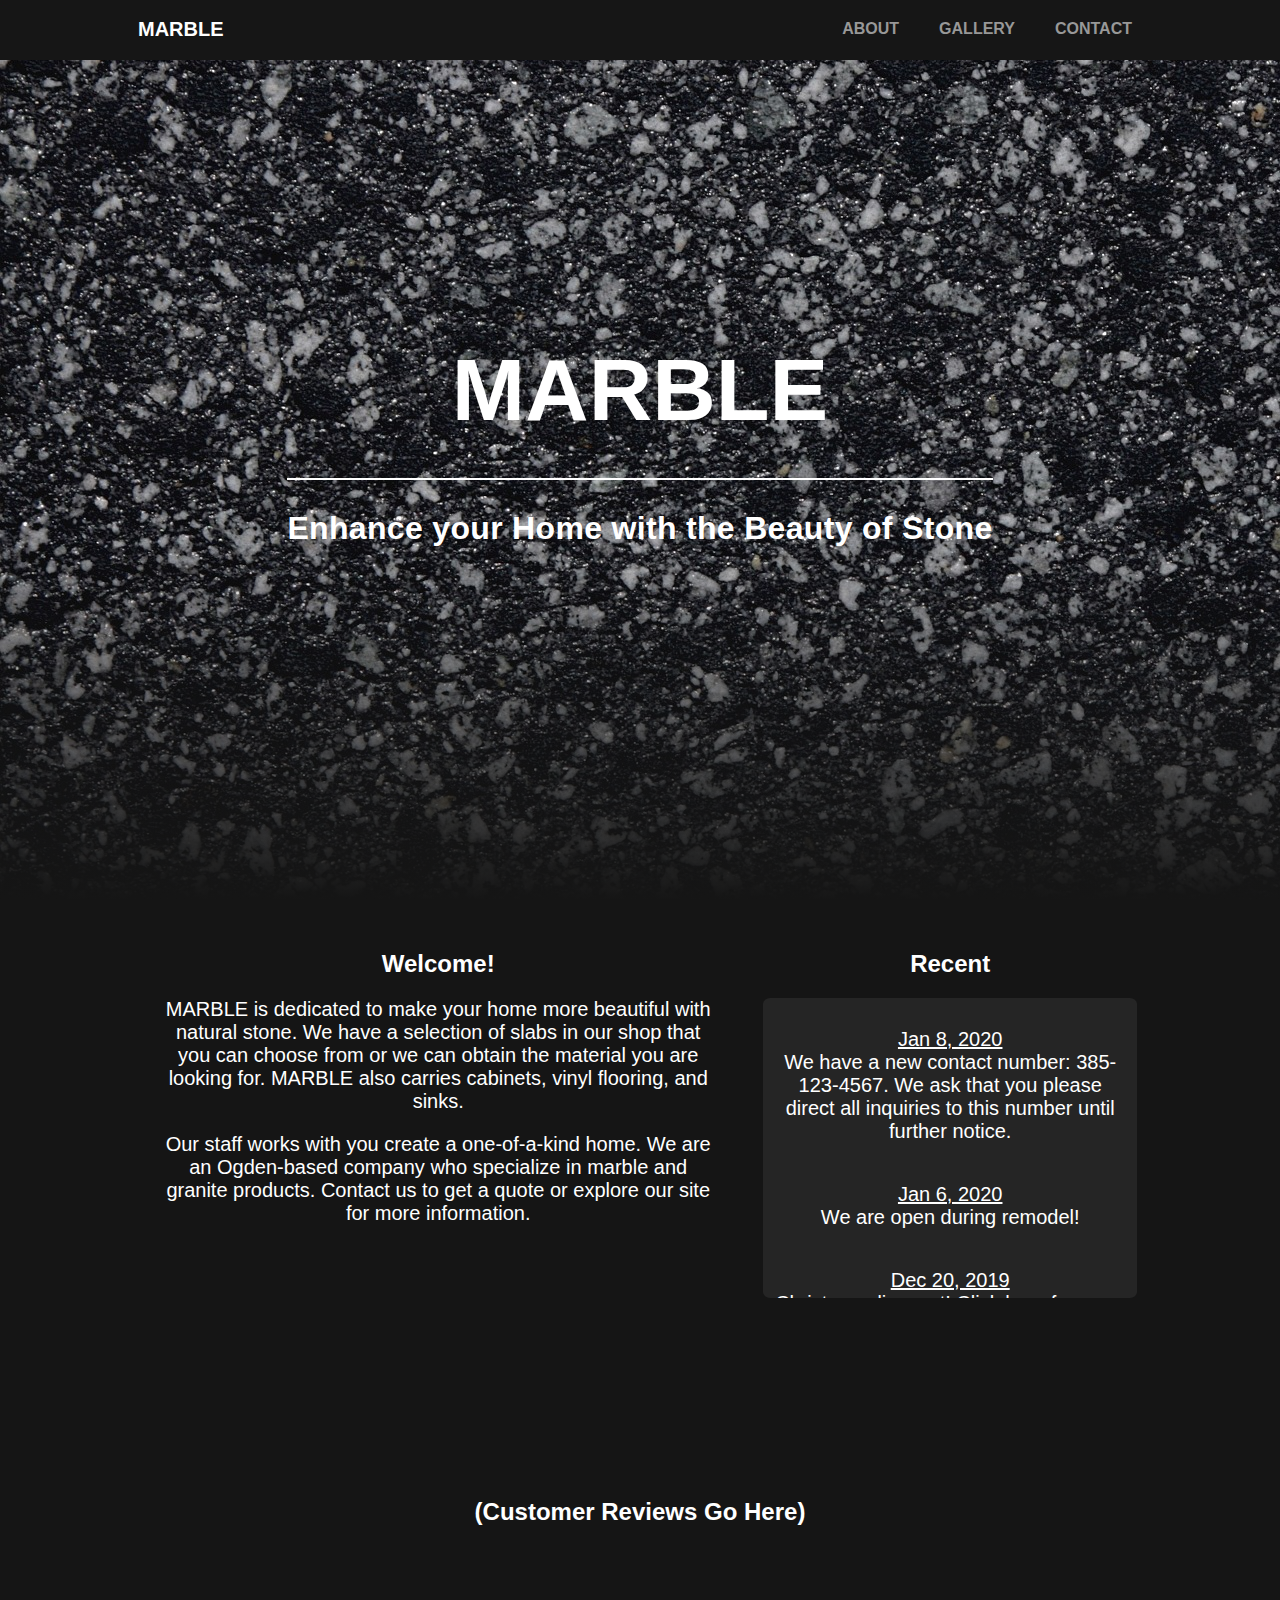
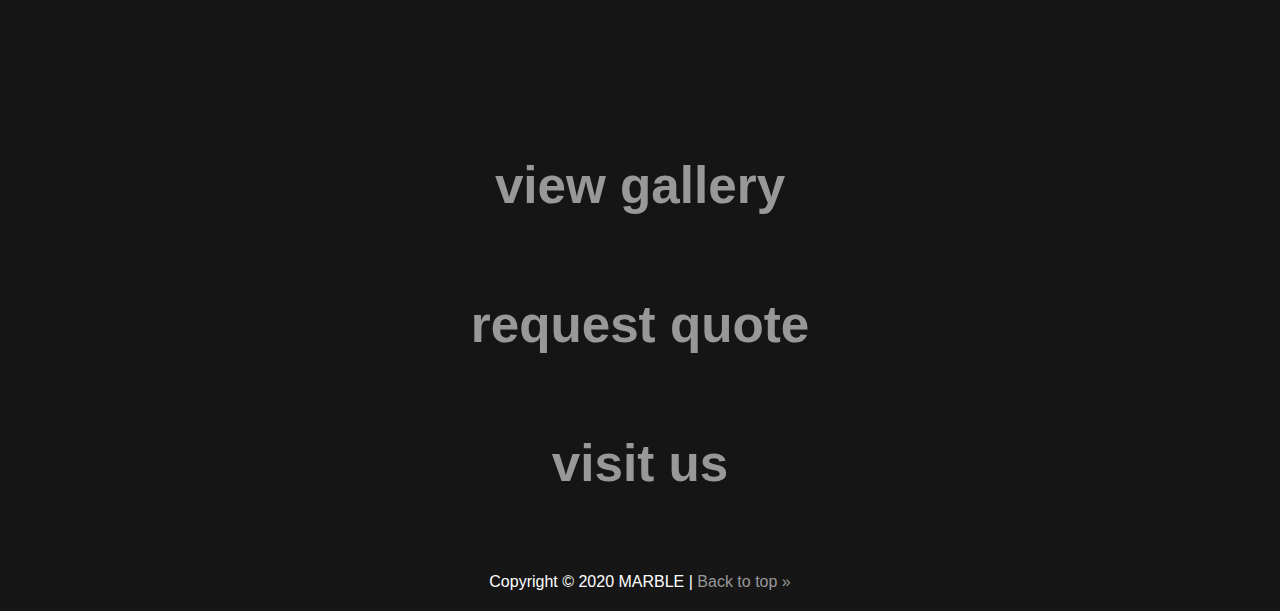
<file: index.html>
<!DOCTYPE html/>
<html lang="en-US">

<head>
	<title></title>
	<meta charset="UTF-8"/>
	<meta name="viewport" content="width=device-width">
	<link rel="stylesheet" type="text/css" href="style.css"/>
  </head>



<body>
	
	<header class="group">
		<section class="wrap">
			<a href="index.html" class="name">
				marble
			</a>
			<nav>
				<ul class="navlist">
					<li><a href="">about</a></li>
					<li><a href="">gallery</a></li>
					<li><a href="quote.html">contact</a></li>
				</ul>
			</nav>
		</section>
		</header>

	<section class="main-banner" id="#top">
		<h1>MARBLE</h1>
		<span class="main-title">Enhance your Home with the Beauty of Stone</span>
	</section>

	<section class="main-content wrap">
		<article class="intro">
		<h2>welcome!</h2>
				<p>
					MARBLE is dedicated to make your home more beautiful with natural stone. We have a selection of slabs in our shop that you can choose from or we can obtain the material you are looking for. MARBLE also carries cabinets, vinyl flooring, and sinks.
				</p>
				<p> Our staff  works with you create a one-of-a-kind home.
				We are an Ogden-based company who specialize in marble and granite products. Contact us to get a quote or explore our site for more information.
				</p>
		</article>
		
		
		<aside class="blog">
			<h2>recent</h2>
			<div class="blogbox">
				<p class="blogpost"> <u>Jan 8, 2020</u> <br/>
					We have a new contact number: 385-123-4567. We ask that you please direct all inquiries to this number until further notice.
				</p>
				<p class="blogpost"> <u>Jan 6, 2020</u> <br/>
					We are open during remodel!
				</p>
				<p class="blogpost"> <u>Dec 20, 2019</u> <br/>
					Christmas discount! Click here for more details. Lorem ipsum lakfj alfkjf lasfuei cnrkfoikf cnoaieon slasnvoken sldijwoqpds  scnvie sa lkfeon annfoei alkdjf.
				</p>
		</div>
		</aside>	
	</section>


	<section class="reviews">
		<h2>(customer reviews go here)</h2>
	</section>


	  <section class="directors">
		<p class="director"><a href="#top">view gallery</a></p>
		<p class="director"><a href="quote.html">request quote</a></p>
		<p class="director"><a href="#top">visit us</a></p>
	  </section>

	  
<!-- 	  
	  <section class="gallery">
		<h2>Gallery</h2>
		<table>
			<tr>
				<td></td>
				<td></td>
				<td></td>
			</tr>
			<tr>
				<td></td>
				<td></td>
				<td></td>
			</tr>
			<tr>
				<td></td>
				<td></td>
				<td></td>
			</tr>
		</table>
	</section> -->
	  

	  
	<footer>
		Copyright &copy; 2020 MARBLE |
		<a href="#top">Back to top &raquo;</a>
	  </footer>
  </body>

  </html>
</file>
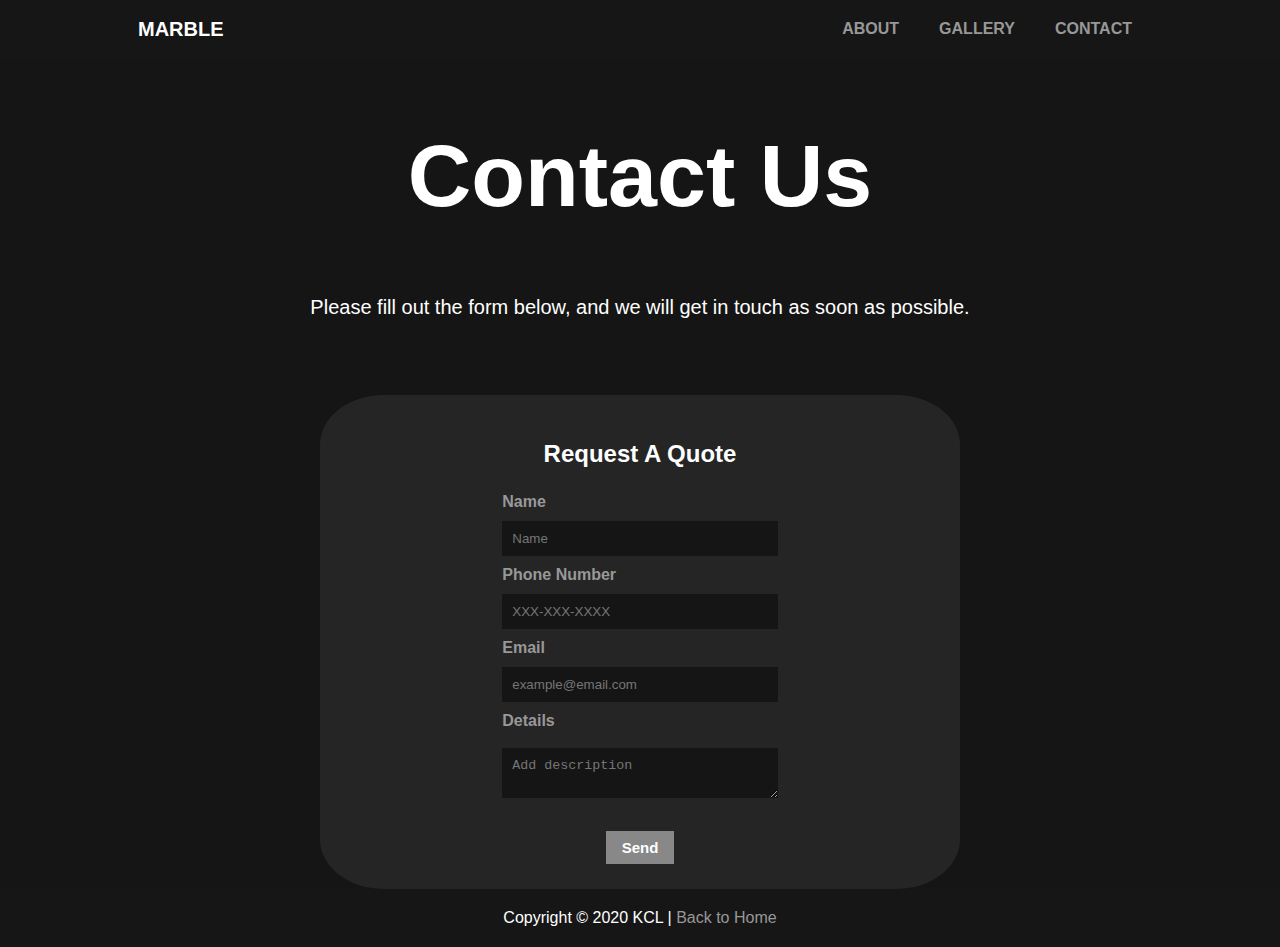
<file: quote.html>
<!DOCTYPE html/>
<html lang="en-US">

<head>
	<title></title>
	<meta charset="UTF-8"/>
	<meta name="viewport" content="width=device-width">
	<link rel="stylesheet"  href="style.css"/>
  </head>


<body>
  
	<header class="group">
		<section class="wrap">
			<a href="index.html" class="name">
				marble
			</a>
			<nav>
				<ul class="navlist">
					<li><a href="">about</a></li>
					<li><a href="">gallery</a></li>
					<li><a href="quote.html">contact</a></li>
				</ul>
			</nav>
		</section>
		</header>

		<section class="page-header">
			<h1>contact us</h1>
			<p>Please fill out the form below, and we will get in touch as soon as possible.</p>
		</section>

		
		<form  class="contact-form" action="url" method="POST">

			<h2>Request a Quote</h2>

			<fieldset>
				<label for="name">Name</label>
				<input name="Name" id="name" type="text" placeholder="Name" required> <br/>

				<label for="num">Phone Number</label>
				<input name="Number" id="num" type="number" placeholder="XXX-XXX-XXXX"> <br />

				<label for="email">Email</label>
				<input name="email" id="email" type="email" placeholder="example@email.com"> <br/>

				<label for="details">Details</label> <br />
					<textarea name="details" id="details" placeholder="Add description"></textarea> <br/> <br>
			</fieldset>

			<button class="button" type="submit">Send</button>
		</form>

	  
	<footer>
		Copyright &copy; 2020 KCL |
		<a href="index.html">Back to Home</a>
	  </footer>
    
  </body>

  </html>
</file>
<file: style.css>
/* element selectors */

* {
    box-sizing: border-box;
}

body{
    margin: 0;
    max-width: 100%;
    background-color: #151515;
    text-align: center;
    color: white;
    font-family: Arial, Helvetica, sans-serif;
    min-height: 100vh;
    display: flex;
    flex-direction: column;
}

header{
    text-transform: uppercase;
    font-weight: bold;
    background: #161616;
    margin: 0;
    position: fixed;
    width: 100%;
    text-align: center;
}

.name {
    padding: 18px 10px;
    font-size: 20px;
    display: block;
}

nav {
    text-transform: uppercase;
}

.navlist {
    justify-content: center;
    list-style-type: none ;
    text-align: center;
    padding: 0;
    margin: 0;

}



li a {
    padding: 20px;
    display: block;
}

h1,
h2 {
    text-transform: capitalize;

}

h1 {
    font-size: 4rem;
    padding: 10px;
}

p {
    font-weight: 520;
    font-size: 1.25rem;
}

input{
    margin: 10px 0;
}

footer {
    padding: 20px;
    text-align: center;
    background-color: #161616;
}

label{
    color: #989898;
    font-weight: 700;
}

/* Class Selectors ------*/

.wrap{
    width: 80%;
    margin: auto;
}

.page-header {
    padding-top: 30px;
    text-transform: none;
}

.main-banner {
    padding: 30vh 0 0;
    /* text-shadow: 10px 10px 0 black; */
    height: 100vh;
    background:
    /* radial-gradient(40% 30%,#181818,transparent),  */
    linear-gradient(to top, #151515, transparent 40%),
     url("dark-marble.jpg");
    background-repeat: no-repeat;
    text-align: center;
}

.main-title{
    font-size: 1.5rem;
    font-weight: 700;
    padding-top: 10px;
}

.main-content {
    margin: 20px auto;
    flex: 1;
}

.blog {
    border-radius: 10px;
    font-size: 1rem;
    padding: 2.5rem 0;
}

.blogbox {
    overflow: auto;
    background-color: #252525;
    height: 300px;
    border-radius: 2%;
}

.blogpost {
    padding: 10px;
}

.page-header{
    padding: 3.5rem  1.3rem;
}

.contact-form {
    width: 90%;
    align-self: center;
    background: #252525;
    border-radius: 10%;
    padding: 25px 0;
    flex: 1;
    display: flex;
    flex-direction: column;
    justify-content: center;
}

fieldset{
    border: none;
    margin-bottom: 5px;
}

label {
    display: block;
    width: 80%;
    margin: auto;
    text-align: left;
}

input,
textarea
{
    background-color: #151515;
    color: white;
    border: none;
    padding: 10px;
    width: 80%;
}

textarea {
    resize: vertical;
}

.button{
    margin: auto;
    padding: 8px 16px;
    color: #fff;
    background-color: #888;
    border: none;
    font-weight: 700;
    font-size: 15px;
}



.reviews{
    padding: 150px 0;
}

.directors{
    overflow: hidden;
    margin: 10px 0;
}

/* .align-right {
    float: right;
} */


/***SCROLLBAR***/



/* width */
::-webkit-scrollbar {
    width: 12px;
  }
  
  /* Track */
  ::-webkit-scrollbar-track {
    background: #151515;
  }
  
  /* Handle */
  ::-webkit-scrollbar-thumb {
    background: #555;
  }
  
  /* Handle on hover */
  ::-webkit-scrollbar-thumb:hover {
    background: #999;
  }




/*** LINK SELECTORS ***/



a:link {
    color: #989898;
    text-decoration: none;
}

.name:link{
    color: white;
}

a:active{
    color: white;
}

.name:visited{
    color: white;
}

 a:visited {
    color: #989898;
}
 a:hover {
    color: white;
}

.director a{
    display: block;
    width: 100%;
    font-size: 3rem;
    font-weight: 700;
}

.director:hover a{
    color: white;
}


/* MEDIA QUERIES ***********/

@media (min-width: 360px) {
    .navlist {
        display: flex;
    }
}

@media (min-width: 599px) {

    .contact-form {
        width: 60%;
    }

    label {
        width: 60%;
    }

    input,
    textarea {
        width: 60%;
    }
}

@media (min-width: 769px)  {
    header {
        height: 60px;
    }

    .wrap{
        width: 80%;
        max-width: 1100px;
        display: flex;
        justify-content: space-between;
    }

    .navlist {
        text-align: right;
    }

    li {
        display:inline-block;
    }

    h1 {
        font-size: 5.5rem;
    }
    .main-title{
        letter-spacing: .02rem;
        font-size: 2rem;
        font-weight: 750;
        border-top: 2px solid white;
        padding-top: 30px;
    }

    .main-content{
        display: flex;
    }

    .intro {
        flex: 3;
        padding: 10px 30px;
        
    }

    .blog{
        flex: 2;
        padding: 10px 15px;
    }

    .director a{
        padding: 30px 0;
        font-size: 3.2rem;
        font-weight: 700;
    }

    .contact-form{
        width: 50%;
        margin: auto;
        max-width: 660px;
    }

    label {
        width: 45%;
    }

    input,
    textarea {
        width: 45%;
    }

}

@media (max-width: 715px) and (orientation:landscape) {

    .wrap {
        width: 85%;
    }

    .director a {
        padding: 10px;
    }

    .main-banner{
        padding: 12vh 0;
    }


}

@media (min-width: 1300px) {
    .intro{
        width: 70%;
        padding: 20px 50px;
    }

    .blog {
        width: 30%;
        padding: 20px 20px;
    }

    .director a{
        color: #161616;
        padding: 30px 0;
        font-size: 3.2rem;
        font-weight: 700;
    }
    
    .director:hover a{
        color: white;
    }

}
</file>
